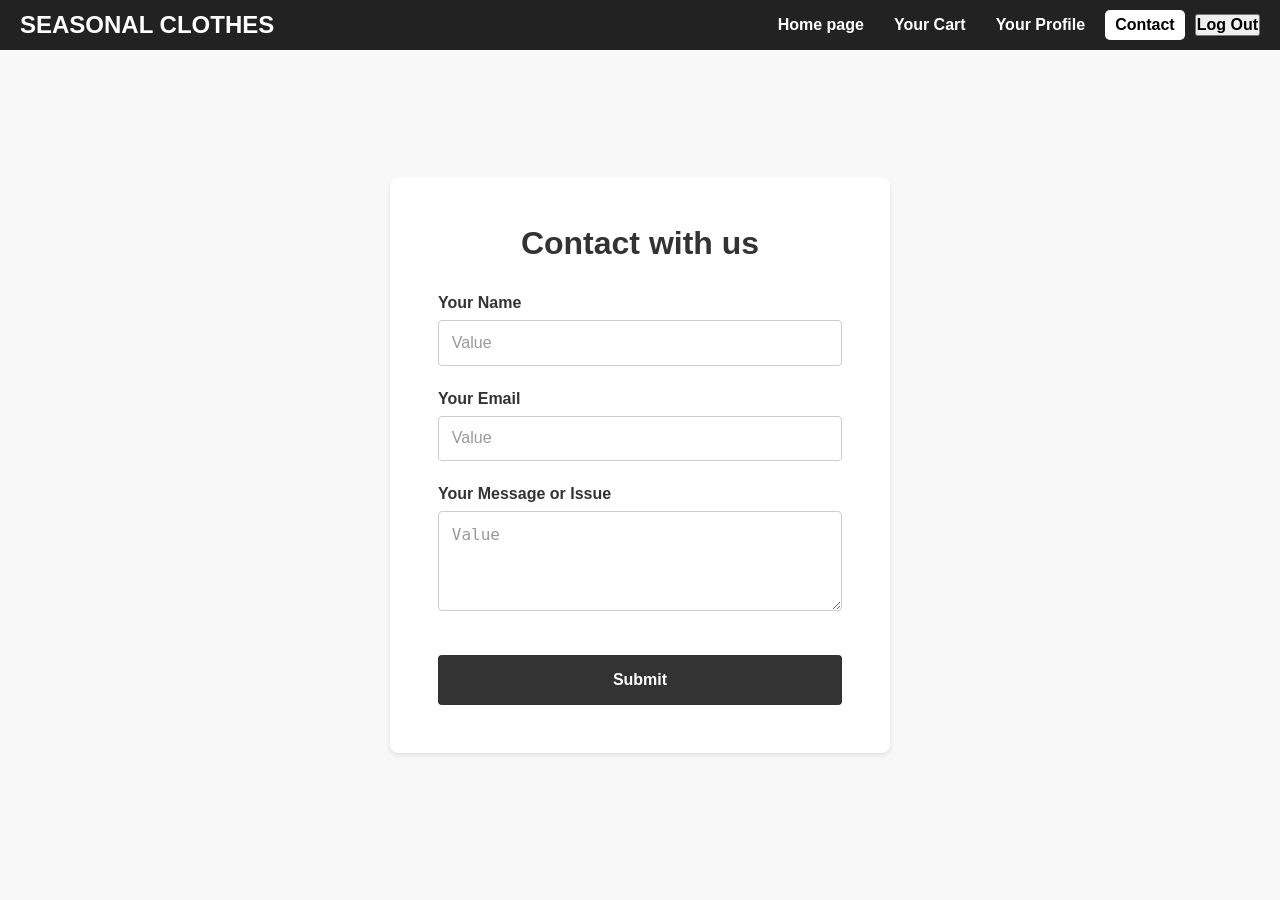
<file: contact-page.html>
<!DOCTYPE html>
<html lang="en">
<head>
    <meta charset="UTF-8">
    <title>Seasonal Clothes Stores</title>
    <link rel="stylesheet" href="Homepage.css">
</head>
<body>
    <header>
        <div class="logo">SEASONAL CLOTHES</div>
        <nav>
            <a href="index.html">Home page</a>
            <a href="user-cart.html">Your Cart</a>
            <a href="user-profile.html">Your Profile</a>
            <a class="active" href="#">Contact</a>
            <button class="logout" onclick="location.href='login.html'">Log Out</button>
        </nav>
    </header>

    <main class="container">
        <div class="contact-form">
            <h1>Contact with us</h1>
            <form>
                <div class="form-group">
                    <label for="name">Your Name</label>
                    <input type="text" id="name" name="name" placeholder="Value">
                </div>

                <div class="form-group">
                    <label for="email">Your Email</label>
                    <input type="email" id="email" name="email" placeholder="Value">
                </div>

                <div class="form-group">
                    <label for="message">Your Message or Issue</label>
                    <textarea id="message" name="message" placeholder="Value"></textarea>
                </div>

                <button type="submit" style="font-weight: bold;">Submit</button>
            </form>
        </div>
    </main>
</body>
</html>
</file>
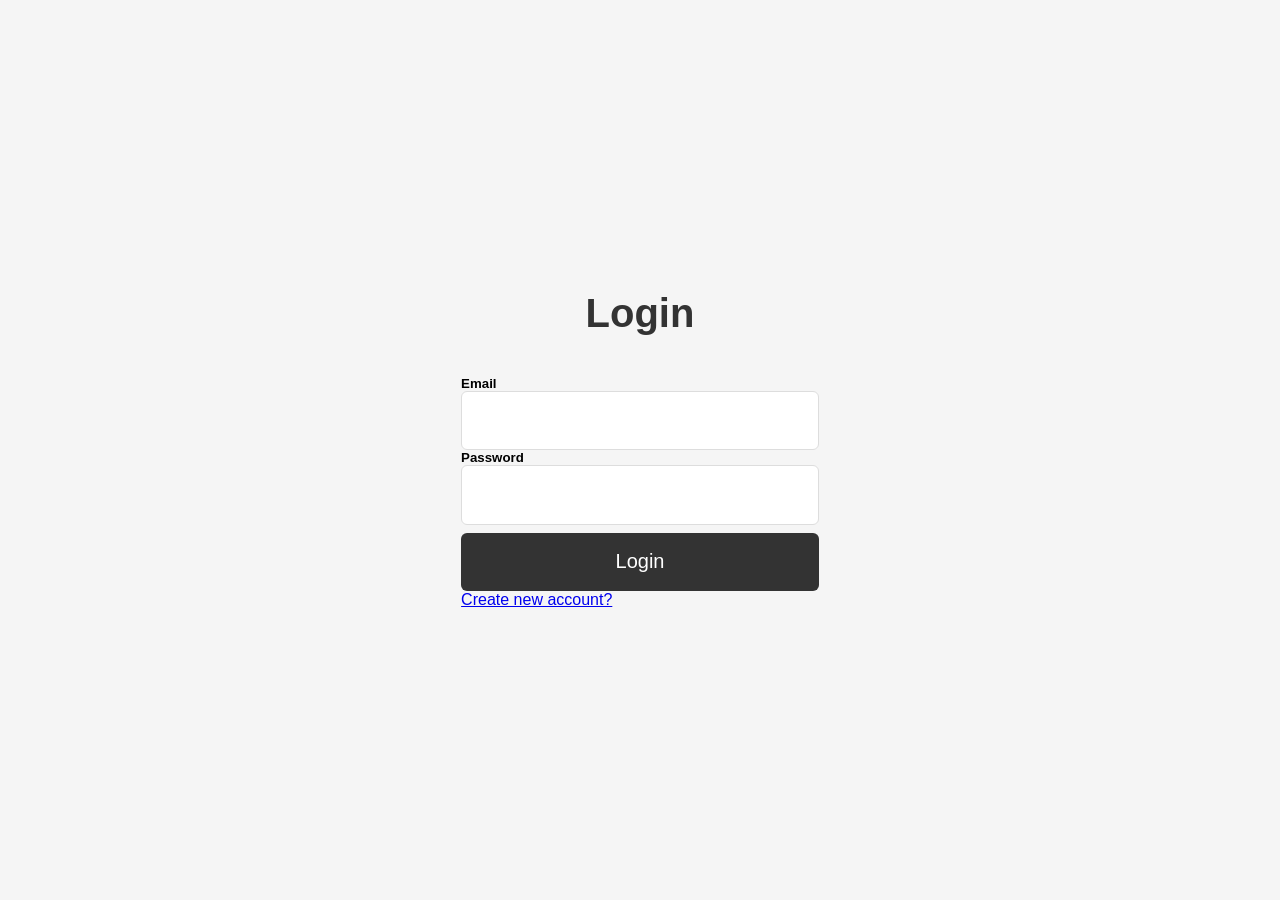
<file: login.html>
<!DOCTYPE html>
<html lang="en">


<head>
  <meta charset="UTF-8" />
  <meta http-equiv="X-UA-Compatible" content="IE=edge" />
  <meta name="viewport" content="width=device-width, initial-scale=1.0" />
  <title>Login Page</title>
  <link rel="stylesheet" href="style.css" />
  <link href="https://fonts.googleapis.com/css2?family=Roboto:wght@300;400;500;700&display=swap" rel="stylesheet" />
</head>
<body>
  <!-- from login -->
  <div class="login">
    <div class="login__container">
      <h1>Login</h1>
      <form onsubmit="login(event)">
        <h5>Email</h5>
        <input type="text" class="input-login-username" />
        <h5>Password</h5>
        <input type="password" class="input-login-password" />
        <button type="submit" class="login__signInButton">Login</button>
      </form>
      <a href="./register.html" class="login__registerButton">Create new account?</a>
    </div>
    </div>
</body>
<script src="login.js"></script>
</html>
</file>
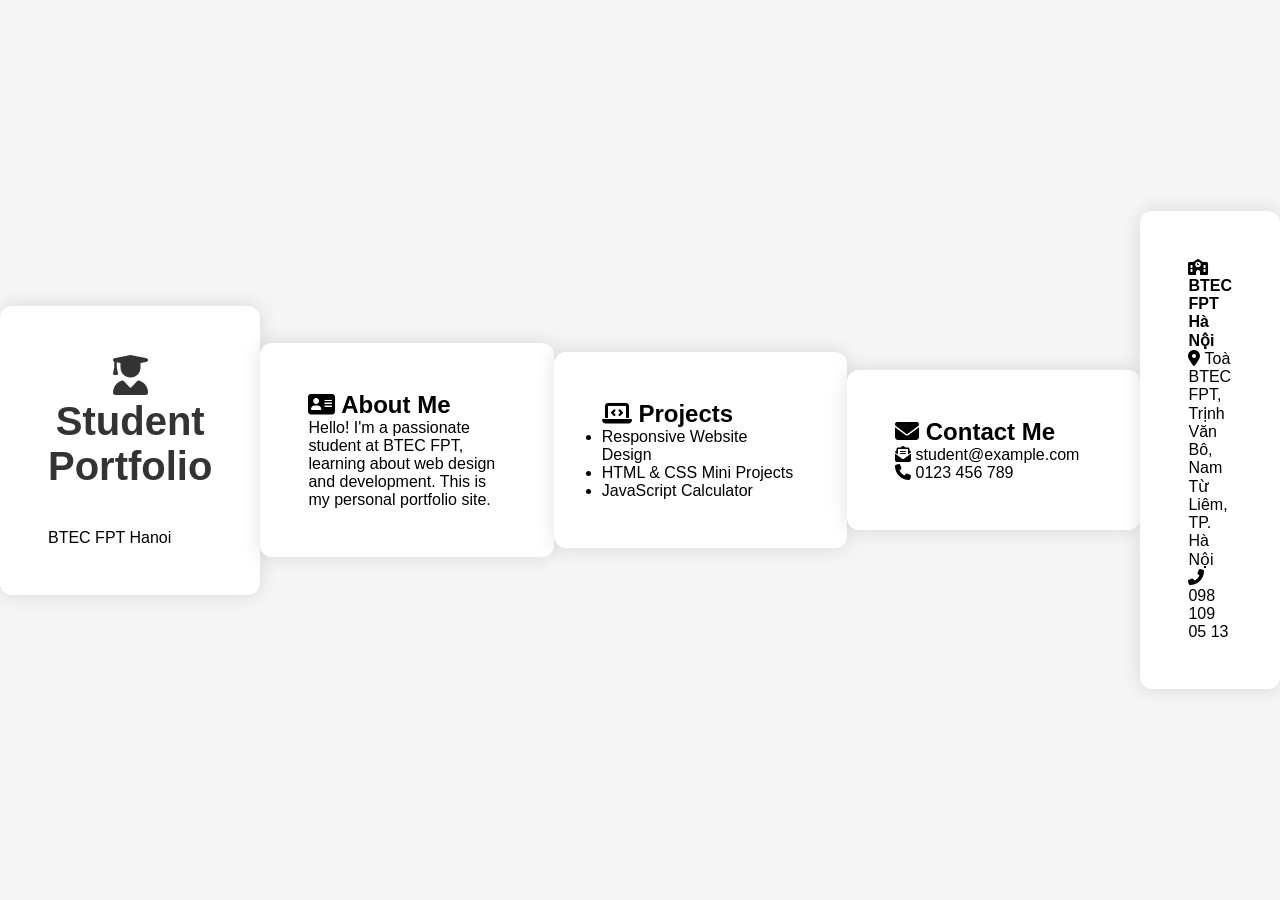
<file: portfolio-lab.html>
<!DOCTYPE html>
<html lang="en">
  <head>
    <meta charset="UTF-8" />
    <meta name="viewport" content="width=device-width, initial-scale=1.0" />
    <title>Student Portfolio - BTEC FPT</title>
    <link rel="stylesheet" href="style.css" />
    <link
      rel="stylesheet"
      href="https://cdnjs.cloudflare.com/ajax/libs/font-awesome/6.5.0/css/all.min.css"
      integrity="sha512-..."
      crossorigin="anonymous"
  referrerpolicy="no-referrer"
    />
  </head>
  <body>
    <header>
      <div class="container">
        <h1><i class="fas fa-user-graduate"></i> Student Portfolio</h1>
        <p>BTEC FPT Hanoi</p>
      </div>
    </header>


    <section class="about container">
      <h2><i class="fas fa-address-card"></i> About Me</h2>
      <p>
        Hello! I'm a passionate student at BTEC FPT, learning about web design
        and development. This is my personal portfolio site.
      </p>
    </section>


    <section class="projects container">
      <h2><i class="fas fa-laptop-code"></i> Projects</h2>
      <ul>
        <li>Responsive Website Design</li>
        <li>HTML & CSS Mini Projects</li>
        <li>JavaScript Calculator</li>
      </ul>
    </section>


    <section class="contact container">
      <h2><i class="fas fa-envelope"></i> Contact Me</h2>
      <p><i class="fas fa-envelope-open-text"></i> student@example.com</p>
      <p><i class="fas fa-phone"></i> 0123 456 789</p>
    </section>


    <footer>
      <div class="container">
        <p>
          <strong><i class="fas fa-school"></i> BTEC FPT Hà Nội</strong>
        </p>
        <p>
          <i class="fas fa-map-marker-alt"></i> Toà BTEC FPT, Trịnh Văn Bô, Nam Từ Liêm, TP. Hà Nội
        </p>
        <p><i class="fas fa-phone-alt"></i> 098 109 05 13</p>
      </div>
    </footer>
  </body>
</html>
</file>
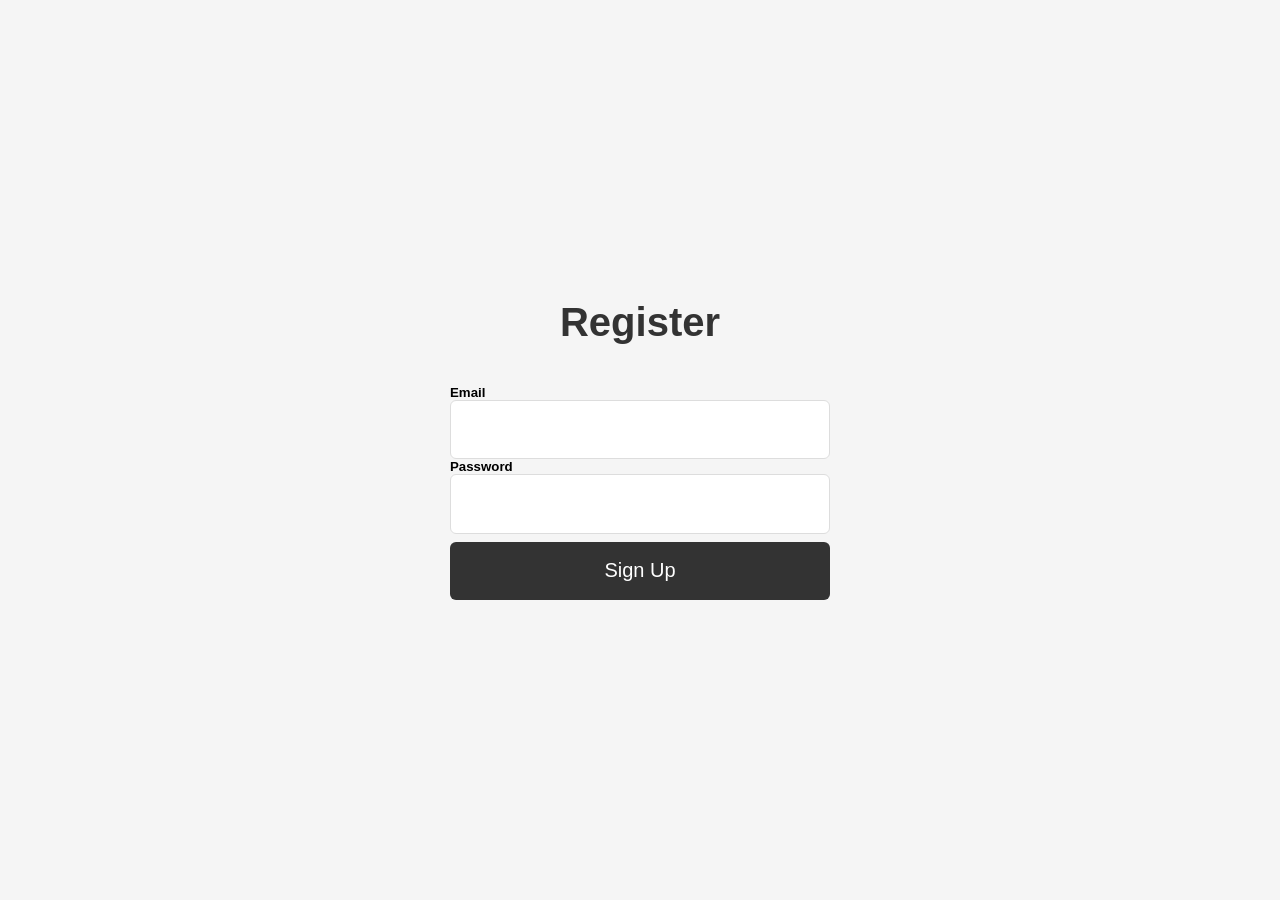
<file: register.html>
<!DOCTYPE html>
<html lang="en">


<head>
  <meta charset="UTF-8">
  <meta name="viewport" content="width=device-width, initial-scale=1.0">
  <title>Register Page</title>
  <link href="https://fonts.googleapis.com/css2?family=Roboto:wght@300;400;500;700&display=swap" rel="stylesheet"/>
  <link rel="stylesheet" href="style.css">
</head>


<body>
  <div class="signup">
    <div class="signup__container">
      <h1>Register</h1>
      <form onsubmit="signup(event)">
        <h5>Email</h5>
        <input type="text" class="input-signup-username" />
        <h5>Password</h5>
        <input type="password" class="input-signup-password" />
        <a href="./login.html" class="signup__loginButton"></a>
        <button type="submit" class="signup__signInButton">Sign Up</button>
        </form>
    </div>
  </div>
  <script src="signup.js"></script>
</body>
</html>
</file>
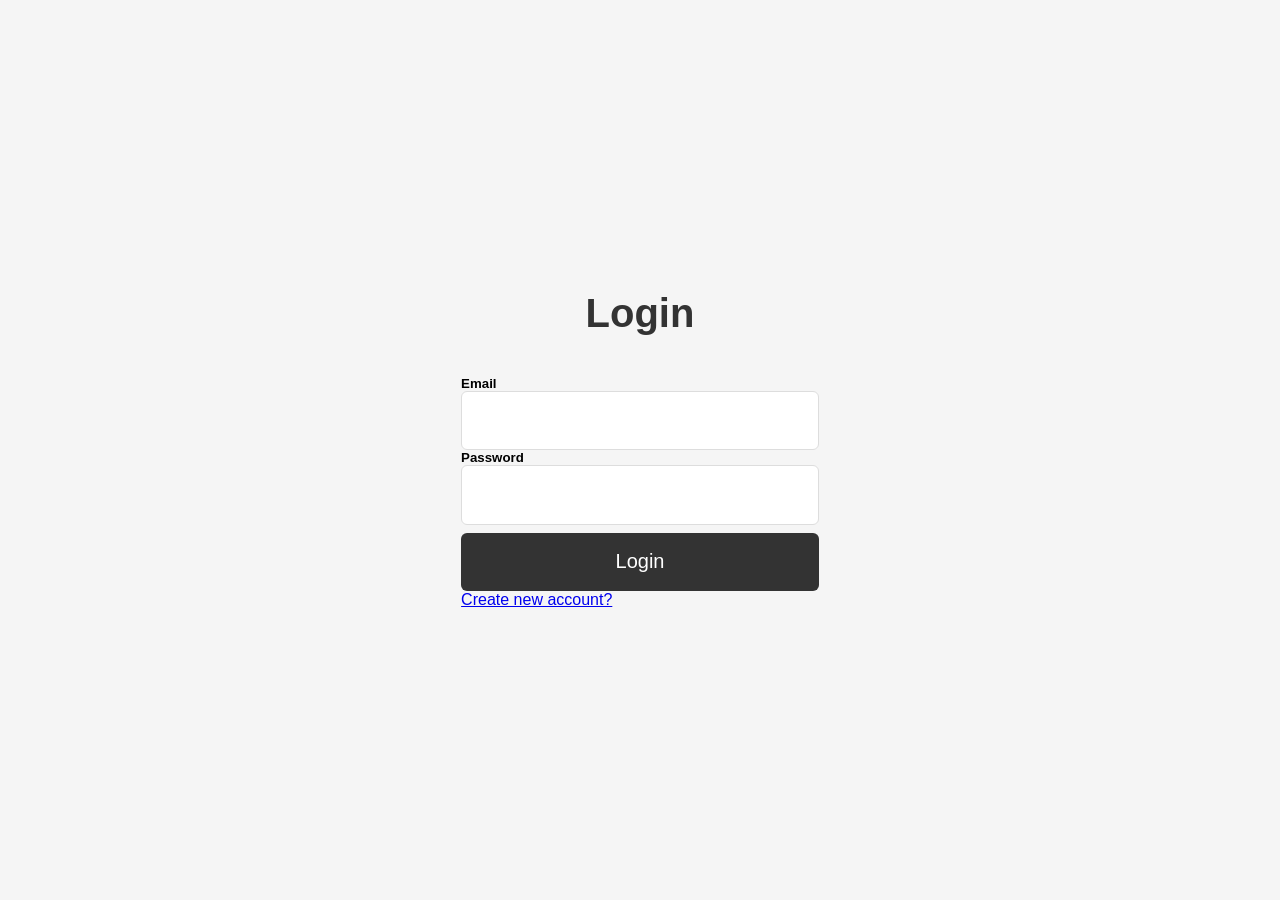
<file: lab-auth-localstorage/login.html>
<!DOCTYPE html>
<html lang="en">


<head>
  <meta charset="UTF-8" />
  <meta http-equiv="X-UA-Compatible" content="IE=edge" />
  <meta name="viewport" content="width=device-width, initial-scale=1.0" />
  <title>Document</title>
  <link rel="stylesheet" href="style.css" />
  <link href="https://fonts.googleapis.com/css2?family=Roboto:wght@300;400;500;700&display=swap" rel="stylesheet" />
</head>
<body>
  <!-- from login -->
  <div class="login">
    <div class="login__container">
      <h1>Login</h1>
      <form onsubmit="login(event)">
        <h5>Email</h5>
        <input type="text" class="input-login-username" />
        <h5>Password</h5>
        <input type="password" class="input-login-password" />
        <button type="submit" class="login__signInButton">Login</button>
      </form>
      <a href="./register.html" class="login__registerButton">Create new account?</a>
    </div>
    </div>
</body>
<script src="login.js"></script>
</html>
</file>
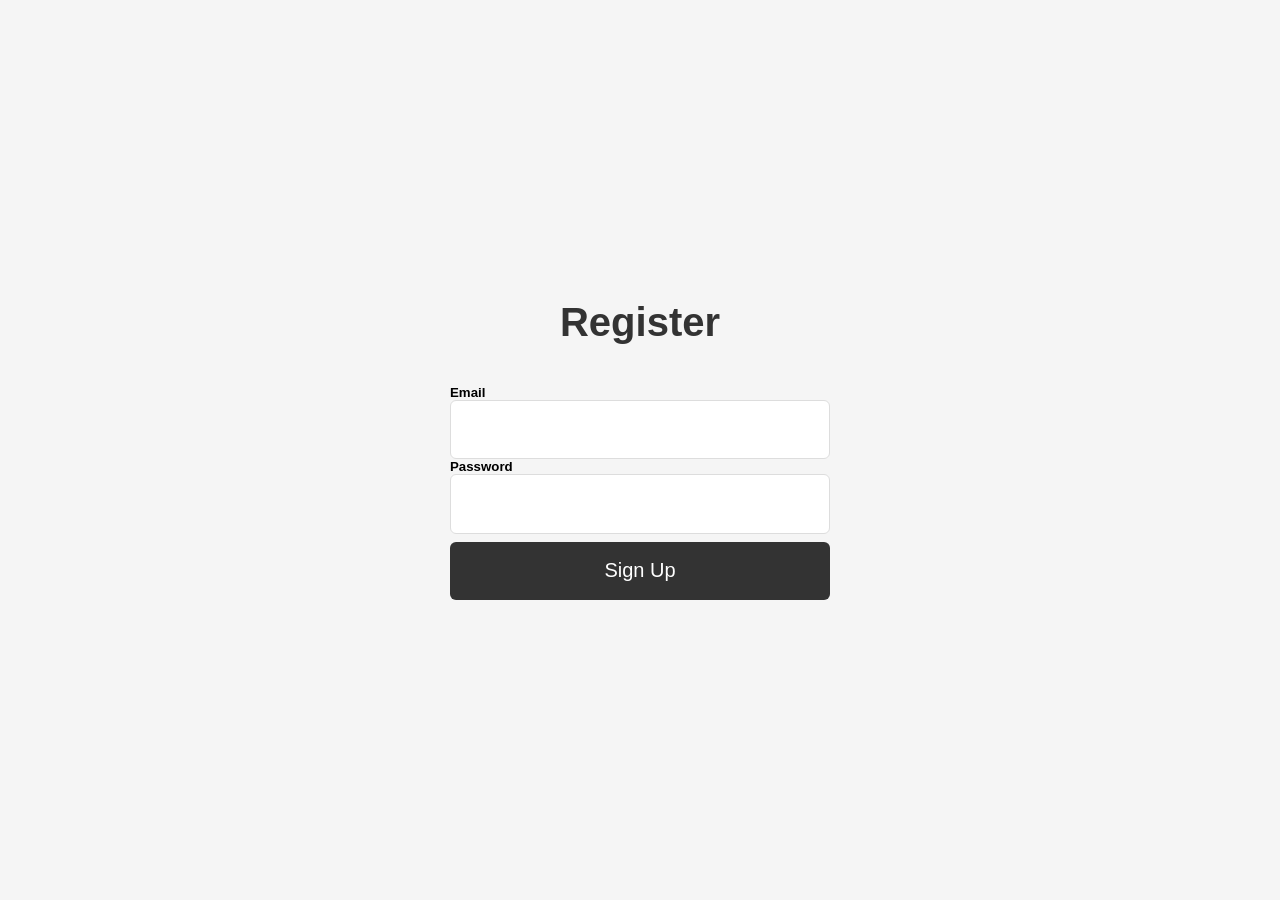
<file: lab-auth-localstorage/register.html>
<!DOCTYPE html>
<html lang="en">


<head>
  <meta charset="UTF-8">
  <meta name="viewport" content="width=device-width, initial-scale=1.0">
  <title>Document</title>
  <link href="https://fonts.googleapis.com/css2?family=Roboto:wght@300;400;500;700&display=swap" rel="stylesheet" />
  <link rel="stylesheet" href="style.css">
</head>


<body>
  <!-- form signup -->
  <div class="signup">
    <div class="signup__container">
      <h1>Register</h1>
      <form onsubmit="signup(event)">
        <h5>Email</h5>
        <input type="text" class="input-signup-username" />
        <h5>Password</h5>
        <input type="password" class="input-signup-password" />
        <a href="./login.html" class="signup__loginButton"></a><button type="submit" class="signup__signInButton">Sign Up</button>
        </form>
    </div>
  </div>
  <script src="signup.js"></script>
</body>
</html>
</file>
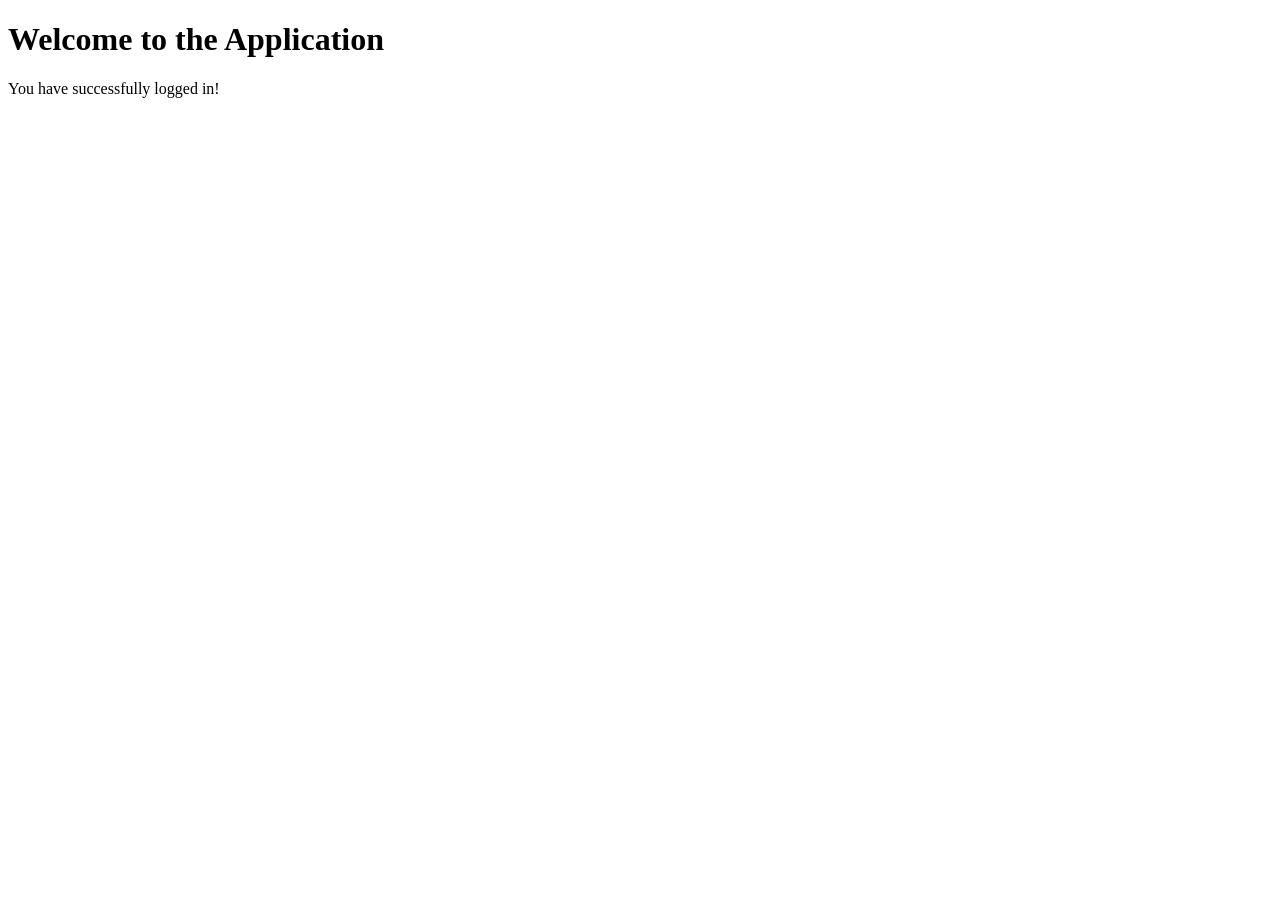
<file: lab-auth-localstorage/welcome.html>
<!DOCTYPE html>
<html lang="en">
<head>
    <meta charset="UTF-8">
    <meta name="viewport" content="width=device-width, initial-scale=1.0">
    <title>Document</title>
</head>
<body>
    <h1>Welcome to the Application</h1>
    <p>You have successfully logged in!</p>
</body>
</html>
</file>
<file: Homepage.css>
* {
    margin: 0;
    padding: 0;
    box-sizing: border-box;
}

body {
    font-family: Arial, sans-serif;
    background: #f8f8f8;
}

header {
    display: flex;
    justify-content: space-between;
    align-items: center;
    background: #222;
    padding: 10px 20px;
    color: white;
}
.logo {
    font-size: 24px;
    font-weight: bold;
}

header nav {
    display: flex;
    align-items: center;
    gap: 10px;
}

header nav a {
    color: white;
    text-decoration: none;
    padding: 6px 10px;
    border-radius: 5px;
    font-weight: bold;
}

header nav a.active {
    background: white;
    color: black;
}

/* Navbar */
.navbar {
    display: flex;
    justify-content: space-between;
    align-items: center;
    background: #222;
    color: white;
    padding: 10px 20px;
}

.navbar .logo {
    font-weight: bold;
}

.navbar nav {
    display: flex;
    gap: 15px;
    align-items: center;
}

.navbar nav a {
    color: white;
    text-decoration: none;
    padding: 6px 10px;
    border-radius: 4px;
}

.navbar nav a:hover {
    background: #444;
}

.navbar .logout {
    background: #555;
    border: none;
    color: white;
    padding: 6px 12px;
    cursor: pointer;
    border-radius: 4px;
}
.logout {
    font-size: 16px;
    font-weight: bold;
}

/* Layout */
.container {
    display: flex;
    padding: 20px;
    gap: 20px;
}

/* Sidebar */
.sidebar {
    width: 250px;
    background: white;
    padding: 1.5rem;
    border-radius: 8px;
    box-shadow: 0 2px 4px rgba(0,0,0,0.1);
}

.filter-section {
    margin-bottom: 1.5rem;
}

.filter-section h3 {
    margin-bottom: 1rem;
    font-size: 1rem;
    color: #333;
    font-weight: bold;
}

.filter-group {
    display: flex;
    flex-direction: column;
    gap: 0.5rem;
}

.filter-item {
    display: flex;
    align-items: center;
    gap: 0.5rem;
    padding: 0.2rem 0;
}

.filter-item input[type="checkbox"] {
    width: 16px;
    height: 16px;
    margin: 0;
}

.filter-item label {
    font-size: 0.9rem;
    color: #444;
    cursor: pointer;
}

.price-range {
    padding: 0.5rem 0;
}
.price-filter {
    margin-top: 1rem;
    margin-bottom: 1rem;
}

.price-range input[type="range"] {
    width: 100%;
    margin: 0.5rem 0;
}

.price-range span {
    display: block;
    font-size: 0.9rem;
    color: #666;
    margin-top: 0.25rem;
}

/* Product section */
.product-section {
    flex: 1;
}

.product-grid {
    display: grid;
    grid-template-columns: repeat(auto-fill, minmax(220px, 1fr));
    gap: 1.5rem;
}

.product-card {
    background: white;
    border-radius: 8px;
    overflow: hidden;
    box-shadow: 0 2px 4px rgba(0,0,0,0.1);
    display: flex;
    flex-direction: column;
}

.product-image {
    width: 100%;
    height: 200px;
    object-fit: cover;
    background: #f5f5f5;
}

.product-card label {
    padding: 1rem;
    text-align: center;
    font-size: 0.9rem;
    color: #333;
}

.buttons {
    display: flex;
    padding: 0.75rem;
    gap: 0.5rem;
}

.order-btn, .cart-btn {
    flex: 1;
    padding: 0.5rem;
    border: none;
    border-radius: 4px;
    cursor: pointer;
    font-size: 0.9rem;
    transition: background-color 0.3s ease;
}

.order-btn {
    background: #333;
    color: white;
}

.order-btn:hover {
    background: #444;
}

.cart-btn {
    background: #f0f0f0;
    color: #333;
}

.cart-btn:hover {
    background: #e0e0e0;
}

.search-sort {
    display: flex;
    justify-content: space-between;
    align-items: center;
    margin-bottom: 2rem;
    gap: 1rem;
}

.search-sort input[type="text"] {
    flex: 1;
    max-width: 300px;
    padding: 0.5rem 1rem;
    border: 1px solid #ddd;
    border-radius: 4px;
    font-size: 0.9rem;
    border-radius: 30px;
}

.search-sort input[type="text"]:focus {
    outline: none;
    border-color: #333;
}

.sort-options {
    display: flex;
    gap: 0.5rem;
    border-radius: 30px;
}

.sort-options button {
    padding: 0.5rem 1rem;
    border: 1px solid #ddd;
    background: white;
    border-radius: 4px;
    cursor: pointer;
    font-size: 0.9rem;
    transition: all 0.3s ease;
    border-radius: 30px;
}

.sort-options button.active {
    background: #333;
    color: white;
    border-color: #333;
    border-radius: 30px;
}

.sort-options button:hover:not(.active) {
    background: #f5f5f5;
}

/* Responsive styles */
@media (max-width: 1200px) {
    .product-grid {
        grid-template-columns: repeat(auto-fill, minmax(200px, 1fr));
    }
}

@media (max-width: 768px) {
    .container {
        flex-direction: column;
        padding: 1rem;
    }

    .sidebar {
        width: 100%;
        margin-bottom: 1.5rem;
    }

    .search-sort {
        flex-direction: column;
        align-items: stretch;
    }

    .search-sort input[type="text"] {
        max-width: none;
    }

    .sort-options {
        overflow-x: auto;
        padding-bottom: 0.5rem;
        margin-top: 0.5rem;
    }

    .sort-options button {
        white-space: nowrap;
    }

    .product-grid {
        grid-template-columns: repeat(auto-fill, minmax(160px, 1fr));
        gap: 1rem;
    }

    .product-image {
        height: 160px;
    }
}

@media (max-width: 480px) {
    .product-grid {
        grid-template-columns: repeat(auto-fill, minmax(140px, 1fr));
    }

    .buttons {
        flex-direction: column;
    }
}
/* Cart container styles */
.cart-container {
    max-width: 1200px;
    margin: 2rem auto;
    padding: 0 1rem;
}

.cart-container h1 {
    margin-bottom: 2rem;
    color: #333;
    font-size: 1.2rem;
}

/* Main product styles */
.main-product {
    display: flex;
    gap: 2rem;
    background: white;
    padding: 2rem;
    border-radius: 8px;
    margin-bottom: 2rem;
    box-shadow: 0 2px 4px rgba(0,0,0,0.1);
}

.product-image {
    position: relative;
    width: 400px;
    height: 400px;
    background: #f5f5f5;
}

.product-image img {
    width: 100%;
    height: 100%;
    object-fit: cover;
    border-radius: 4px;
}

.favorite {
    position: absolute;
    top: 1rem;
    left: 1rem;
    background: white;
    border: none;
    border-radius: 50%;
    width: 2.5rem;
    height: 2.5rem;
    display: flex;
    align-items: center;
    justify-content: center;
    cursor: pointer;
    box-shadow: 0 2px 4px rgba(0,0,0,0.1);
}

.heart-icon {
    font-size: 1.5rem;
    color: #333;
}

.product-details {
    flex: 1;
}

.product-details h2 {
    font-size: 1.5rem;
    margin-bottom: 1rem;
}

.tag {
    display: inline-block;
    background: #e8f5e9;
    color: #2e7d32;
    padding: 0.25rem 1rem;
    border-radius: 4px;
    margin-bottom: 1rem;
}

.price {
    font-size: 2rem;
    font-weight: bold;
    margin-bottom: 2rem;
}

.product-options {
    display: flex;
    gap: 2rem;
    margin-bottom: 2rem;
}

.size-selector, .color-selector {
    display: flex;
    flex-direction: column;
    gap: 0.5rem;
}

select {
    padding: 0.5rem;
    border: 1px solid #ddd;
    border-radius: 4px;
    width: 200px;
}

.order-now {
    background: #333;
    color: white;
    border: none;
    padding: 1rem 2rem;
    border-radius: 4px;
    cursor: pointer;
    margin-right: 1rem;
    width: 100%;
    margin-bottom: 1rem;
}

.remove {
    background: #f5f5f5;
    color: #333;
    border: 1px solid #ddd;
    padding: 1rem 2rem;
    border-radius: 4px;
    cursor: pointer;
    width: 100%;
}

/* Suggested products styles */
.product-suggestions {
    margin-top: 2rem;
}

.suggested-products {
    display: grid;
    grid-template-columns: repeat(5, 1fr);
    gap: 1rem;
}

.product-card {
    background: white;
    border-radius: 8px;
    overflow: hidden;
    box-shadow: 0 2px 4px rgba(0,0,0,0.1);
}

.product-card img {
    width: 100%;
    height: 150px;
    object-fit: cover;
}

.product-info {
    padding: 1rem;
}

.product-info span {
    display: block;
    margin-bottom: 0.5rem;
    font-size: 0.9rem;
}

.product-info span:last-child {
    font-weight: bold;
}

.product-buttons {
    display: flex;
    gap: 0.5rem;
    margin-top: 1rem;
}

.order-now-small, .remove-small {
    flex: 1;
    padding: 0.5rem;
    border-radius: 4px;
    cursor: pointer;
    font-size: 0.875rem;
}

.order-now-small {
    background: #333;
    color: white;
    border: none;
}

.remove-small {
    background: #f5f5f5;
    color: #333;
    border: 1px solid #ddd;
}

/* Main container */
.container {
    max-width: 1200px;
    margin: 2rem auto;
    padding: 0 2rem;
}

.profile-section {
    display: flex;
    gap: 2rem;
}

/* Profile info section */
.profile-info {
    flex: 1;
    min-width: 300px;
    background: white;
    padding: 2rem;
    border-radius: 4px;
    box-shadow: 0 1px 3px rgba(0,0,0,0.1);
}

.profile-pic {
    width: 120px;
    height: 120px;
    border-radius: 50%;
    margin-bottom: 1rem;
    background-color: #ddd;
}

.profile-info h2 {
    font-size: 1.2rem;
    margin-bottom: 1.5rem;
    color: #333;
}

.info-item {
    margin: 0.8rem 0;
    padding: 0.5rem 0;
    border-bottom: 1px solid #eee;
    font-size: 14px;
    display: flex;
}

.label {
    color: #666;
    min-width: 130px;
    font-weight: bold;
}

.value {
    color: #333;
}

/* Actions section */
.actions-section {
    flex: 2;
    display: flex;
    flex-direction: column;
    gap: 1rem;
}

.action-card {
    background: white;
    padding: 1.5rem;
    border-radius: 4px;
    box-shadow: 0 1px 3px rgba(0,0,0,0.1);
    display: flex;
    align-items: center;
    gap: 1.5rem;
    cursor: pointer;
}

.action-icon {
    width: 50px;
    height: 50px;
    background: #f8f9fa;
    border-radius: 50%;
    display: flex;
    align-items: center;
    justify-content: center;
    font-size: 1.5rem;
    color: #666;
}

.action-content {
    flex: 1;
}

.action-content h3 {
    font-size: 1rem;
    margin-bottom: 0.5rem;
    color: #333;
}

.action-content p {
    color: #666;
    font-size: 0.9rem;
    line-height: 1.4;
}

/* Responsive Design */
@media (max-width: 992px) {
    .container {
        padding: 0 1rem;
    }
    
    .profile-section {
        gap: 1rem;
    }
}

@media (max-width: 768px) {
    .profile-section {
        flex-direction: column;
    }
    
    .nav-links {
        display: flex;
        gap: 0.5rem;
    }
    
    .nav-links a {
        margin-right: 0.3rem;
        font-size: 13px;
    }
    
    .profile-info {
        padding: 1.5rem;
    }
    
    .action-card {
        padding: 1.2rem;
    }
}

@media (max-width: 480px) {
    nav {
        flex-direction: column;
        gap: 0.8rem;
    }
    
    .nav-links {
        flex-wrap: wrap;
        justify-content: center;
    }
    
    .info-item {
        flex-direction: column;
    }
    
    .label {
        margin-bottom: 0.3rem;
    }
    
    .action-card {
        flex-direction: column;
        text-align: center;
        gap: 1rem;
    }
    
    .action-content {
        text-align: center;
    }
}

.container {
    max-width: 1200px;
    margin: 0 auto;
    padding: 2rem;
    display: flex;
    justify-content: center;
    align-items: center;
    min-height: calc(100vh - 70px);
}

.contact-form {
    background-color: #ffffff;
    padding: 3rem;
    border-radius: 8px;
    width: 100%;
    max-width: 500px;
    box-shadow: 0 2px 4px rgba(0,0,0,0.1);
}

.contact-form h1 {
    text-align: center;
    margin-bottom: 2rem;
    font-size: 2rem;
    color: #333;
}

.form-group {
    margin-bottom: 1.5rem;
}

.form-group label {
    display: block;
    margin-bottom: 0.5rem;
    color: #333;
    font-weight: bold;
}

.form-group input,
.form-group textarea {
    width: 100%;
    padding: 0.8rem;
    border: 1px solid #ccc;
    background-color: #ffffff;
    border-radius: 4px;
    font-size: 1rem;
    color: #666;
}

.form-group textarea {
    min-height: 100px;
    resize: vertical;
}

.form-group input::placeholder,
.form-group textarea::placeholder {
    color: #999;
}

button[type="submit"] {
    width: 100%;
    padding: 1rem;
    background-color: #333;
    color: white;
    border: none;
    border-radius: 4px;
    font-size: 1rem;
    cursor: pointer;
    transition: background-color 0.3s;
    margin-top: 1rem;
}

button[type="submit"]:hover {
    background-color: #444;
}
</file>
<file: style.css>
* {
    margin: 0;
    padding: 0;
    box-sizing: border-box;
    font-family: Arial, sans-serif;
}

body {
    display: flex;
    justify-content: center;
    align-items: center;
    min-height: 100vh;
    background-color: #f5f5f5;
}

.container {
    background-color: white;
    padding: 3rem;
    border-radius: 12px;
    box-shadow: 0 0 20px rgba(0, 0, 0, 0.12);
    width: 100%;
    max-width: 500px;
}

h1 {
    text-align: center;
    margin-bottom: 2.5rem;
    color: #333;
    font-size: 2.5rem;
}

.form-group {
    margin-bottom: 1.5rem;
}

label {
    display: block;
    margin-bottom: 0.75rem;
    color: #333;
    font-weight: 500;
    font-size: 1.15rem;
}

input[type="text"],
input[type="email"],
input[type="password"] {
    width: 100%;
    padding: 1.1rem;
    border: 1.5px solid #ddd;
    border-radius: 6px;
    font-size: 1.15rem;
}

input[type="text"]:focus,
input[type="email"]:focus,
input[type="password"]:focus {
    outline: none;
    border-color: #666;
}

button {
    width: 100%;
    padding: 1.1rem;
    background-color: #333;
    color: white;
    border: none;
    border-radius: 6px;
    font-size: 1.25rem;
    cursor: pointer;
    transition: background-color 0.3s;
    margin-top: 0.5rem;
}

button:hover {
    background-color: #444;
}
</file>
<file: lab-auth-localstorage/style.css>
* {
    margin: 0;
    padding: 0;
    box-sizing: border-box;
    font-family: Arial, sans-serif;
}

body {
    display: flex;
    justify-content: center;
    align-items: center;
    min-height: 100vh;
    background-color: #f5f5f5;
}

.container {
    background-color: white;
    padding: 3rem;
    border-radius: 12px;
    box-shadow: 0 0 20px rgba(0, 0, 0, 0.12);
    width: 100%;
    max-width: 500px;
}

h1 {
    text-align: center;
    margin-bottom: 2.5rem;
    color: #333;
    font-size: 2.5rem;
}

.form-group {
    margin-bottom: 1.5rem;
}

label {
    display: block;
    margin-bottom: 0.75rem;
    color: #333;
    font-weight: 500;
    font-size: 1.15rem;
}

input[type="text"],
input[type="email"],
input[type="password"] {
    width: 100%;
    padding: 1.1rem;
    border: 1.5px solid #ddd;
    border-radius: 6px;
    font-size: 1.15rem;
}

input[type="text"]:focus,
input[type="email"]:focus,
input[type="password"]:focus {
    outline: none;
    border-color: #666;
}

button {
    width: 100%;
    padding: 1.1rem;
    background-color: #333;
    color: white;
    border: none;
    border-radius: 6px;
    font-size: 1.25rem;
    cursor: pointer;
    transition: background-color 0.3s;
    margin-top: 0.5rem;
}

button:hover {
    background-color: #444;
}
</file>
